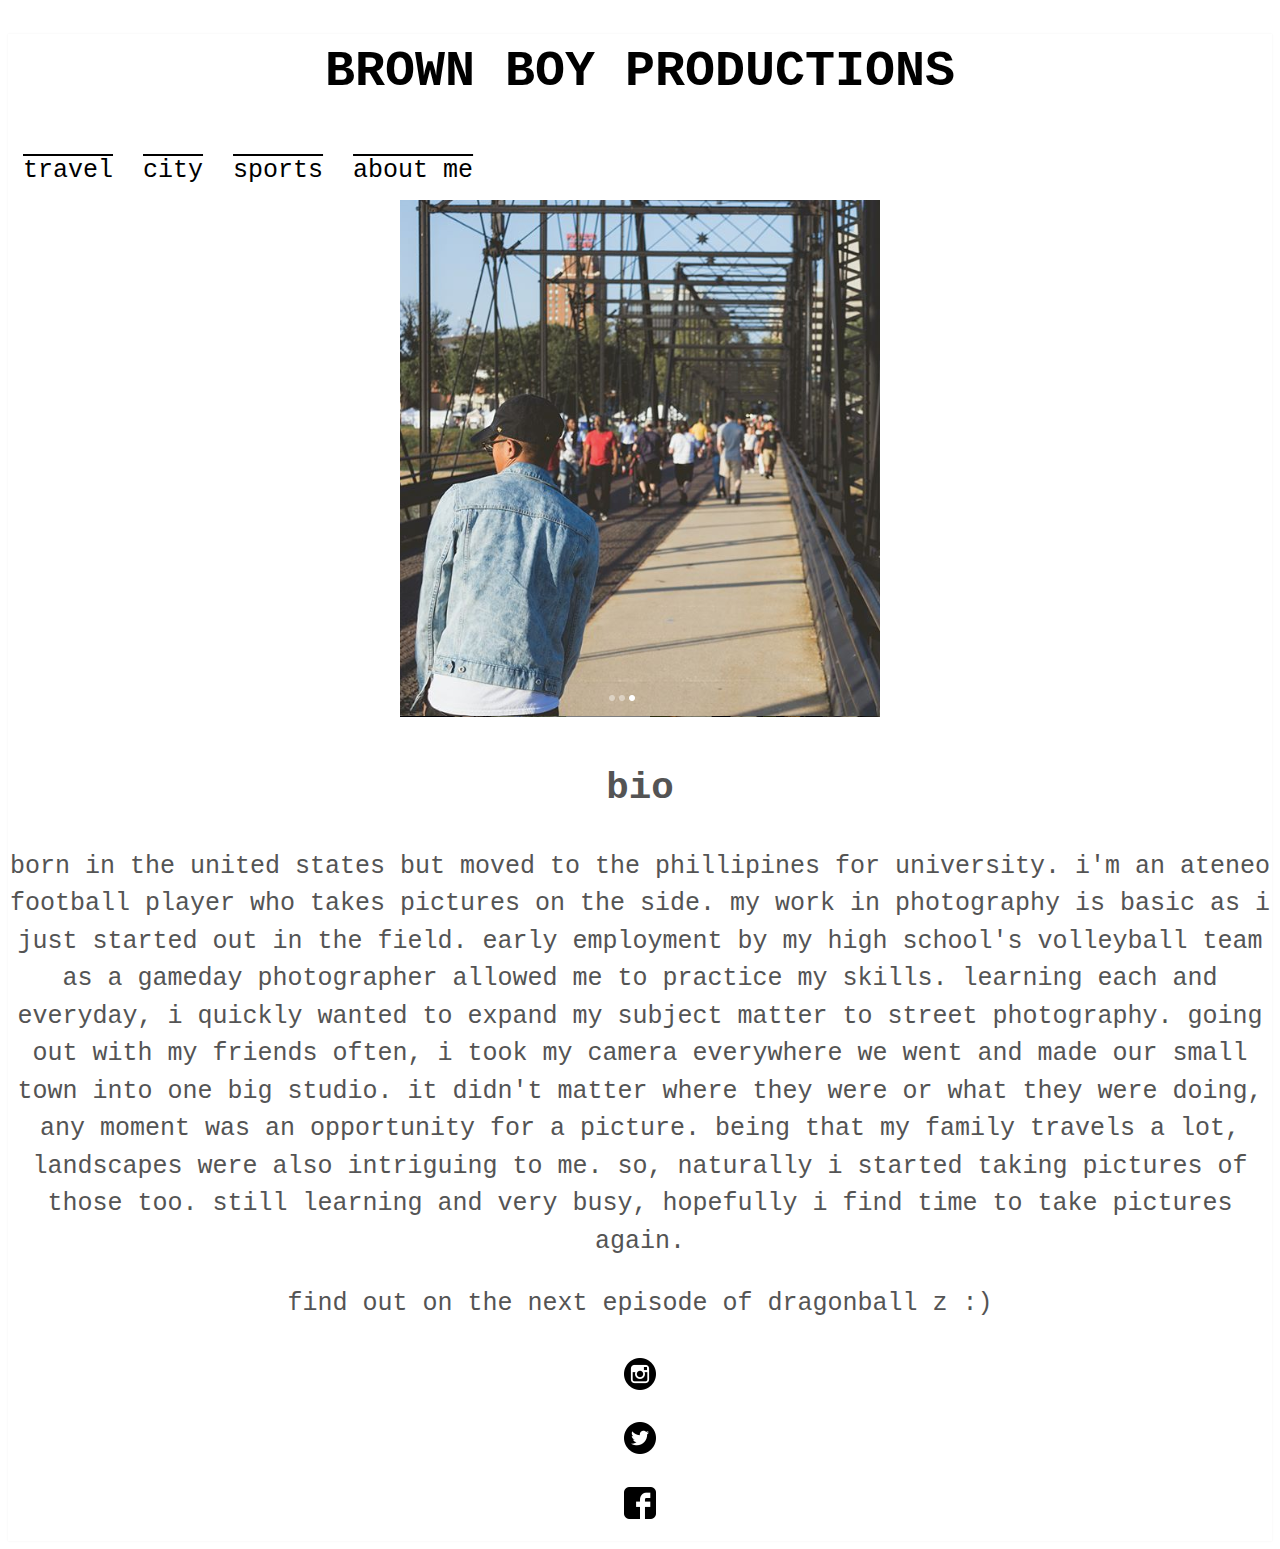
<file: fuentes-website/html/about-me.html>
<!DOCTYPE html>
<html> 
    <head>
        <meta charset="utf-8">
        <meta name="viewport" content="width=device-width, initial-scale=1.0">
        <link rel="stylesheet" href="../css/styles.css">
    </head>
    <body id="about-me">
    <header> 
        <title> BROWN BOY PRODUCTIONS</title>
        <h1><a href="home.html" style="font-family: courier new;">BROWN BOY PRODUCTIONS</a></h1>
        <nav>
            <ul id="nav">
                <li><a href="travel.html">travel</a></li>
                <li><a href="city.html">city</a></li>
                <li><a href="sports.html">sports</a></li>
                <li><a href="about-me.html">about me</a></li>
            </ul>
        </nav>
    </header>
    <main>
            <img src="../images/about-me.png" alt="pic of me, jojo">
            <h2> bio </h2>
            <p> born in the united states but moved to the phillipines for university. i'm an ateneo football player who takes pictures on the side. my work in photography is basic as i just started out in the field. early employment by my high school's volleyball team as a gameday photographer allowed me to practice my skills. learning each and everyday, i quickly wanted to expand my subject matter to street photography. going out with my friends often, i took my camera everywhere we went and made our small town into one big studio. it didn't matter where they were or what they were doing, any moment was an opportunity for a picture. being that my family travels a lot, landscapes were also intriguing to me. so, naturally i started taking pictures of those too. still learning and very busy, hopefully i find time to take pictures again. </p>
            
            <p>find out on the next episode of dragonball z :) </p>
    </main>
    <footer>
        <section>
            <ul id="media">
                <li><a href="https://www.instagram.com/___fuentes___/"><img src="../images/gram.png"></a></li>
                <li><a href="https://twitter.com/jdotfuentes"><img src="../images/twits.png"></a></li>
                <li><a href="https://www.facebook.com/richard.fuentes.5855594"><img src="../images/efbee.png"></a></li>
            </ul>
        </section>
    </footer>
    </body>
</html>
</file>
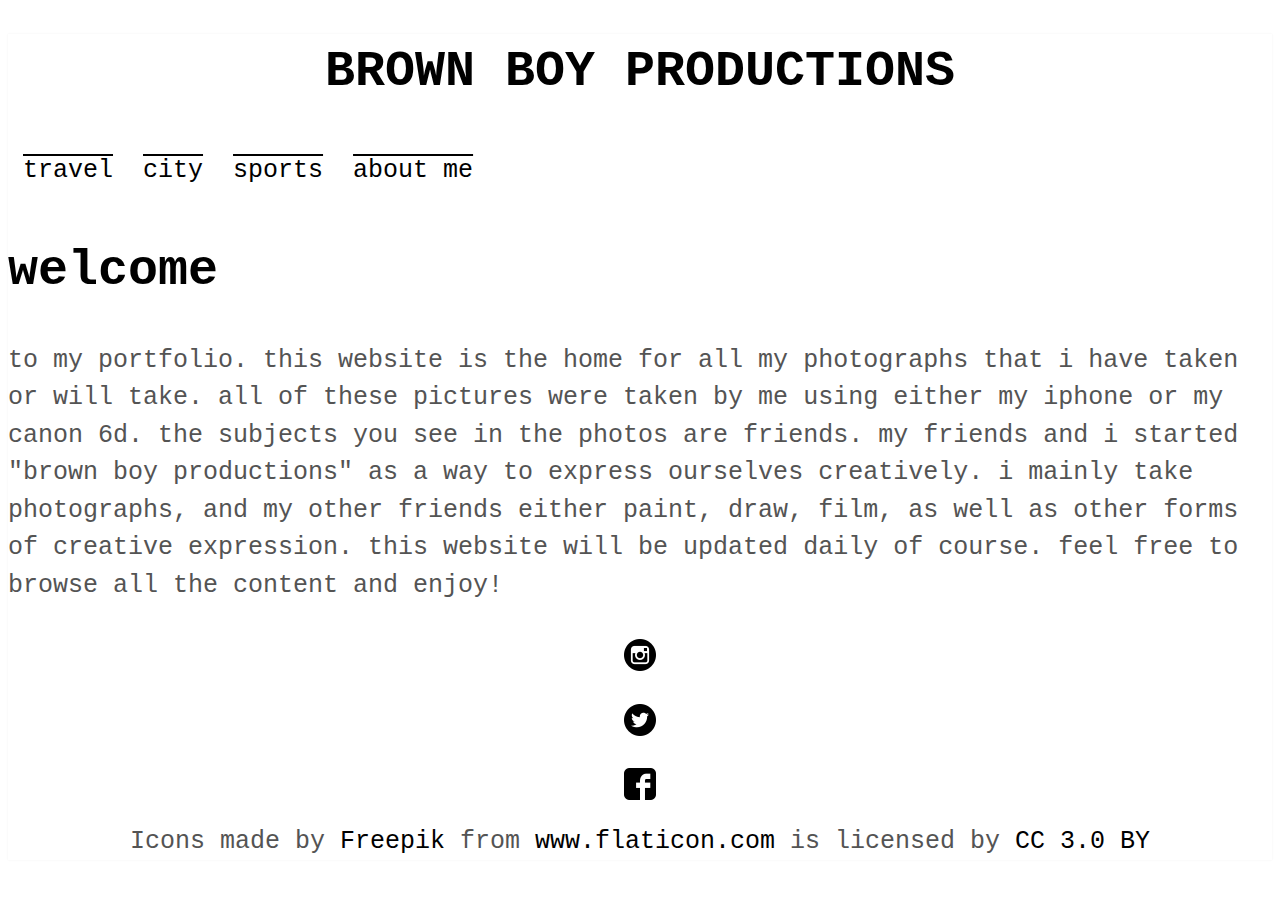
<file: fuentes-website/html/home.html>
<!DOCTYPE html>
<html> 
    <head>
        <meta charset="utf-8">
        <meta name="viewport" content="width=device-width, initial-scale=1.0">
        <link rel="stylesheet" href="../css/styles.css">
    </head>
    <header> 
        <title> BROWN BOY PRODUCTIONS</title>
        <h1><a href="home.html" style="font-family: courier new;">BROWN BOY PRODUCTIONS</a></h1>
        <nav>
            <ul id="nav">
                <li><a href="travel.html">travel</a></li>
                <li><a href="city.html">city</a></li>
                <li><a href="sports.html">sports</a></li>
                <li><a href="about-me.html">about me</a></li>
            </ul>
            <main id="home">
                <h1 style="font-family: courier new;"> welcome</h1>
                <p> to my portfolio. this website is the home for all my photographs that i have taken or will take. all of these pictures were taken by me using either my iphone or my canon 6d. the subjects you see in the photos are friends. my friends and i started "brown boy productions" as a way to express ourselves creatively. i mainly take photographs, and my other friends either paint, draw, film, as well as other forms of creative expression. this website will be updated daily of course. feel free to browse all the content and enjoy!</p>
            </main>
            <ul id="media">
                <li><a href="https://www.instagram.com/"><img src="../images/gram.png"></a></li>
                <li><a href="https://twitter.com/login?lang=en"><img src="../images/twits.png"></a></li>
                <li><a href="https://www.facebook.com/"><img src="../images/efbee.png"></a></li>
            </ul>
        </nav>
    </header>
    <main>
        <body id="home"></body>
    </main>
    <footer>
        <div>Icons made by <a href="https://www.freepik.com/" title="Freepik">Freepik</a> from <a href="https://www.flaticon.com/"                 title="Flaticon">www.flaticon.com</a> is licensed by <a href="http://creativecommons.org/licenses/by/3.0/"                 title="Creative Commons BY 3.0" target="_blank">CC 3.0 BY</a></div>
    </footer>
</html>
</file>
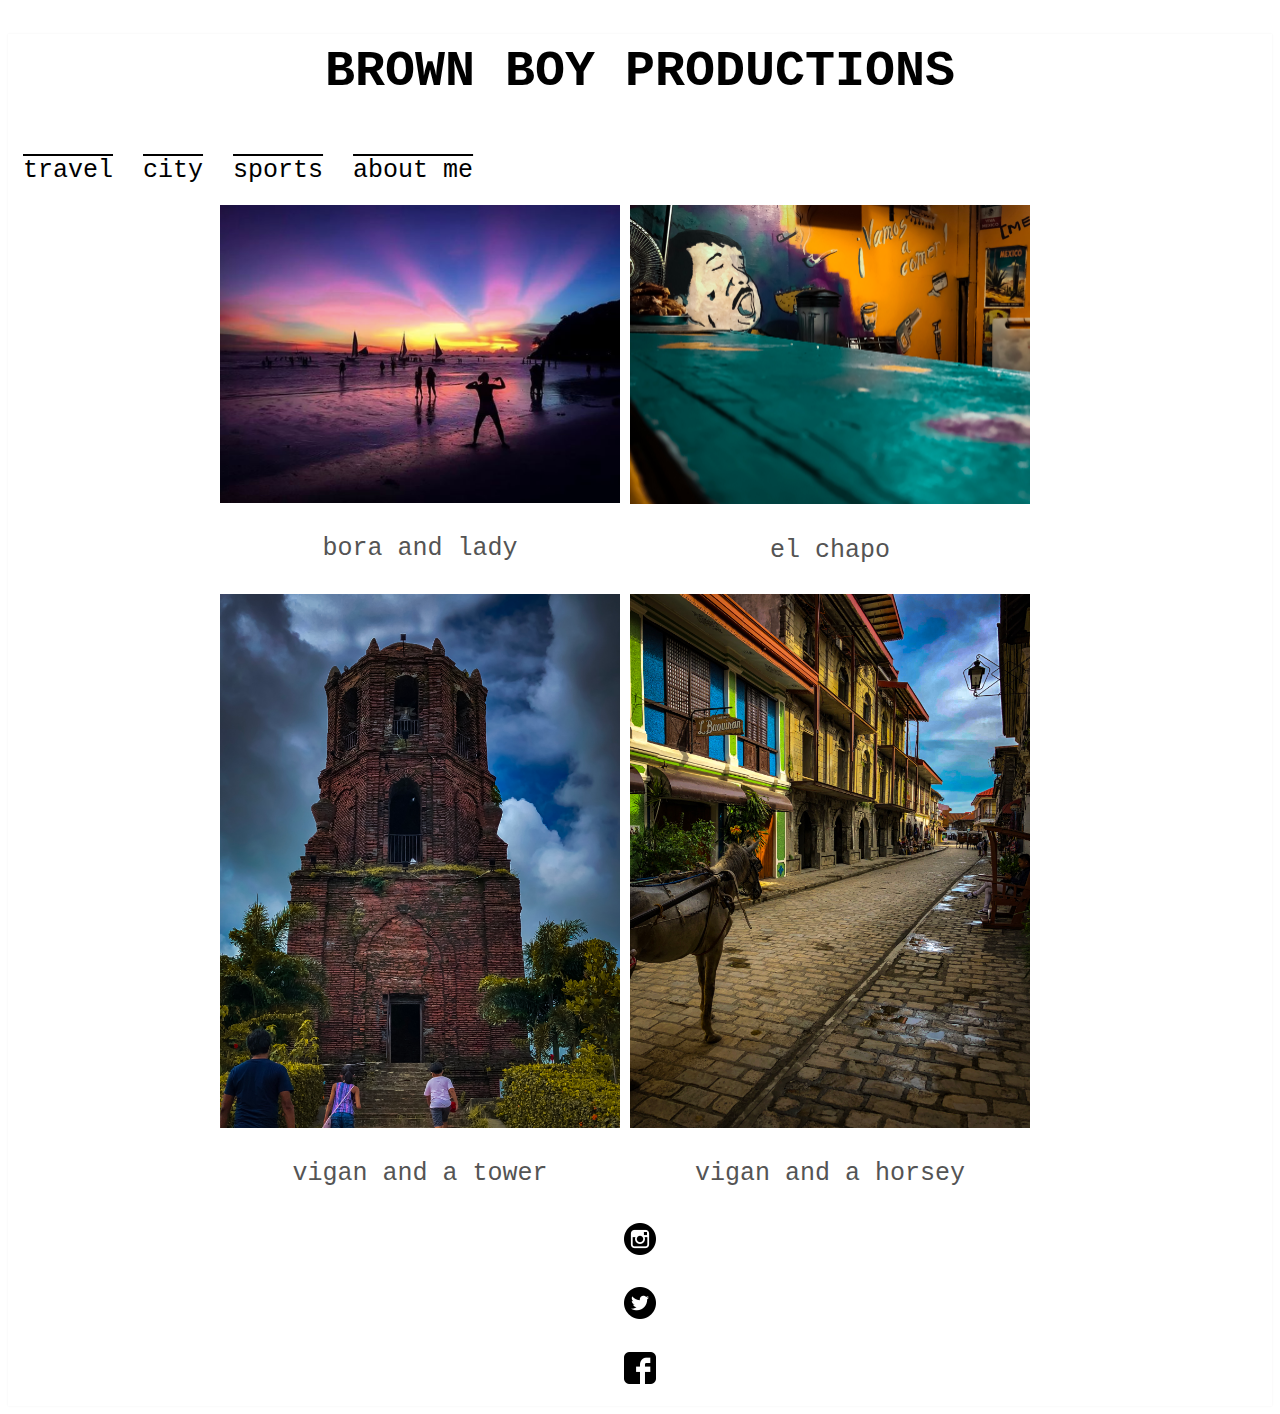
<file: fuentes-website/html/travel.html>
<!DOCTYPE html>
<html> 
    <head>
        <meta charset="utf-8">
        <meta name="viewport" content="width=device-width, initial-scale=1.0">
        <link rel="stylesheet" href="../css/styles.css">
    </head>
    <body id="travel">
    <header> 
        <title> BROWN BOY PRODUCTIONS</title>
        <h1><a href="home.html" style="font-family: courier new;">BROWN BOY PRODUCTIONS</a></h1>
        <nav>
            <ul id="nav">
                <li><a href="travel.html">travel</a></li>
                <li><a href="city.html">city</a></li>
                <li><a href="sports.html">sports</a></li>
                <li><a href="about-me.html">about me</a></li>
            </ul>
        </nav>
    </header>
    <main id="trav">
            <div class="gallery">
                <a target="_blank" href="../images/travel/BORA.jpeg"><img src="../images/travel/BORA.jpeg" alt="bora and lady"></a>
            <div class="desc">bora and lady</div>
            </div>
            <div class="gallery">
                <a target="_blank" href="../images/travel/tacos.jpg"><img src="../images/travel/tacos.jpg" alt="el chapo"></a>
            <div class="desc">el chapo</div>
            </div>
            <div class="gallery">
                <a target="_blank" href="../images/travel/vigan-tower.jpg"><img src="../images/travel/vigan-tower.jpg" alt="vigan and a tower"></a>
            <div class="desc">vigan and a tower</div>
            </div>
            <div class="gallery">
                <a target="_blank" href="../images/travel/vigan.jpg"><img src="../images/travel/vigan.jpg" alt="vigan and a horsey"></a>
            <div class="desc">vigan and a horsey</div>
            </div>    
    </main>
    <footer>
        <section>
            <ul id="media">
                <li><a href="https://www.instagram.com/"><img src="../images/gram.png"></a></li>
                <li><a href="https://twitter.com/login?lang=en"><img src="../images/twits.png"></a></li>
                <li><a href="https://www.facebook.com/"><img src="../images/efbee.png"></a></li>
            </ul>
        </section>
    </footer>
    </body>
</html>
</file>
<file: fuentes-website/css/styles.css>
@media  only screen and (min-width:415px) and (max-width:1440px) {
    h1 {
        color: black;
    }
    a {
      color: black; 
      background-color: white; 
      text-decoration: none;
    }
    ul#nav {
      list-style-type: none;
      margin: 0;
      padding: 0;
      overflow: hidden;
      background-color: white;
    }
    ul#nav li {
      float: left;
    }
    li  a {
      display: block;
      color: black;
      text-align: center;
      padding: 10px 15px;
      text-decoration: overline;
    }
    li  a:hover {
      background-color: gainsboro;
    }
    ul#media{
        margin: 0;
        padding: 0;
        background-color: black;
        list-style-type: none;
        float: center;
    }
    body#home {
        background: white;
        box-shadow: 0 0 2px rgba(0, 0, 0, 0.06);
        color: #545454;
        font-family: "Courier New", Courier, monospace;
        font-size: 25px;
        line-height: 1.5;
        text-align: center;
    }
    body#about-me {
        background: white;
        box-shadow: 0 0 2px rgba(0, 0, 0, 0.06);
        color: #545454;
        font-family: "Courier New", Courier, monospace;
        font-size: 25px;
        line-height: 1.5;
        text-align: center;
    }
    body#city {
        background: white;
        box-shadow: 0 0 2px rgba(0, 0, 0, 0.06);
        color: #545454;
        font-family: "Courier New", Courier, monospace;
        font-size: 25px;
        line-height: 1.5;
        text-align: center;
    }body#travel {
        background: white;
        box-shadow: 0 0 2px rgba(0, 0, 0, 0.06);
        color: #545454;
        font-family: "Courier New", Courier, monospace;
        font-size: 25px;
        line-height: 1.5;
        text-align: center;
    }body#sports {
        background: white;
        box-shadow: 0 0 2px rgba(0, 0, 0, 0.06);
        color: #545454;
        font-family: "Courier New", Courier, monospace;
        font-size: 25px;
        line-height: 1.5;
        text-align: center;
    }
    div.gallery {
      margin: 5px;
      border: none;
      float: center;
      width: 400px;
    }

    div.gallery:hover {
      border: 5px solid #777;
    }

    div.gallery img {
      width: 100%;
      height: auto;
    }

    div.desc {
      padding: 15px;
      text-align: center;
    }
    main#home {
        text-align: left;
    }
    main#trav {
        display: flex;
        flex-wrap: wrap;
        width: 850px;
        margin: auto;
    }
    main#spo {
        display: flex;
        flex-wrap: wrap;
        width: 850px;
        margin: auto;
    }
    main#cit {
        display: flex;
        flex-wrap: wrap;
        width: 850px;
        margin: auto;
    }
}

@media only screen and (min-width:320px) and (max-width:414px) {
     h1 {
        color: black;
    }
    a {
      color: black; 
      background-color: white; 
      text-decoration: none;
    }
    ul#nav {
      list-style-type: none;
      margin: 0;
      padding: 0;
      overflow: hidden;
      background-color: white;
    }
    ul#nav li {
      float: left;
    }
    li  a {
      display: block;
      color: black;
      text-align: center;
      padding: 10px 15px;
      text-decoration: overline;
    }
    li  a:hover {
      background-color: gainsboro;
    }
    ul#media{
        margin: 0;
        padding: 0;
        background-color: black;
        list-style-type: none;
        float: center;
    }
    body#home {
        background: white;
        box-shadow: 0 0 2px rgba(0, 0, 0, 0.06);
        color: #545454;
        font-family: "Courier New", Courier, monospace;
        font-size: 25px;
        line-height: 1.5;
        text-align: center;
    }
    body#about-me {
        background: white;
        box-shadow: 0 0 2px rgba(0, 0, 0, 0.06);
        color: #545454;
        font-family: "Courier New", Courier, monospace;
        font-size: 25px;
        line-height: 1.5;
        text-align: center;
    }
    body#city {
        background: white;
        box-shadow: 0 0 2px rgba(0, 0, 0, 0.06);
        color: #545454;
        font-family: "Courier New", Courier, monospace;
        font-size: 25px;
        line-height: 1.5;
        text-align: center;
    }body#travel {
        background: white;
        box-shadow: 0 0 2px rgba(0, 0, 0, 0.06);
        color: #545454;
        font-family: "Courier New", Courier, monospace;
        font-size: 25px;
        line-height: 1.5;
        text-align: center;
    }body#sports {
        background: white;
        box-shadow: 0 0 2px rgba(0, 0, 0, 0.06);
        color: #545454;
        font-family: "Courier New", Courier, monospace;
        font-size: 25px;
        line-height: 1.5;
        text-align: center;
    }
    div.gallery {
      margin: 5px;
      border: none;
      float: center;
      width: 400px;
    }

    div.gallery:hover {
      border: 5px solid #777;
    }

    div.gallery img {
      width: 100%;
      height: auto;
    }

    div.desc {
      padding: 15px;
      text-align: center;
    }
    main#home {
        text-align: left;
    }
    main#trav {
        display: flex;
        flex-wrap: wrap;
        width: 850px;
        margin: auto;
    }
    main#spo {
        display: flex;
        flex-wrap: wrap;
        width: 850px;
        margin: auto;
    }
    main#cit {
        display: flex;
        flex-wrap: wrap;
        width: 850px;
        margin: auto;
    }
}
</file>
